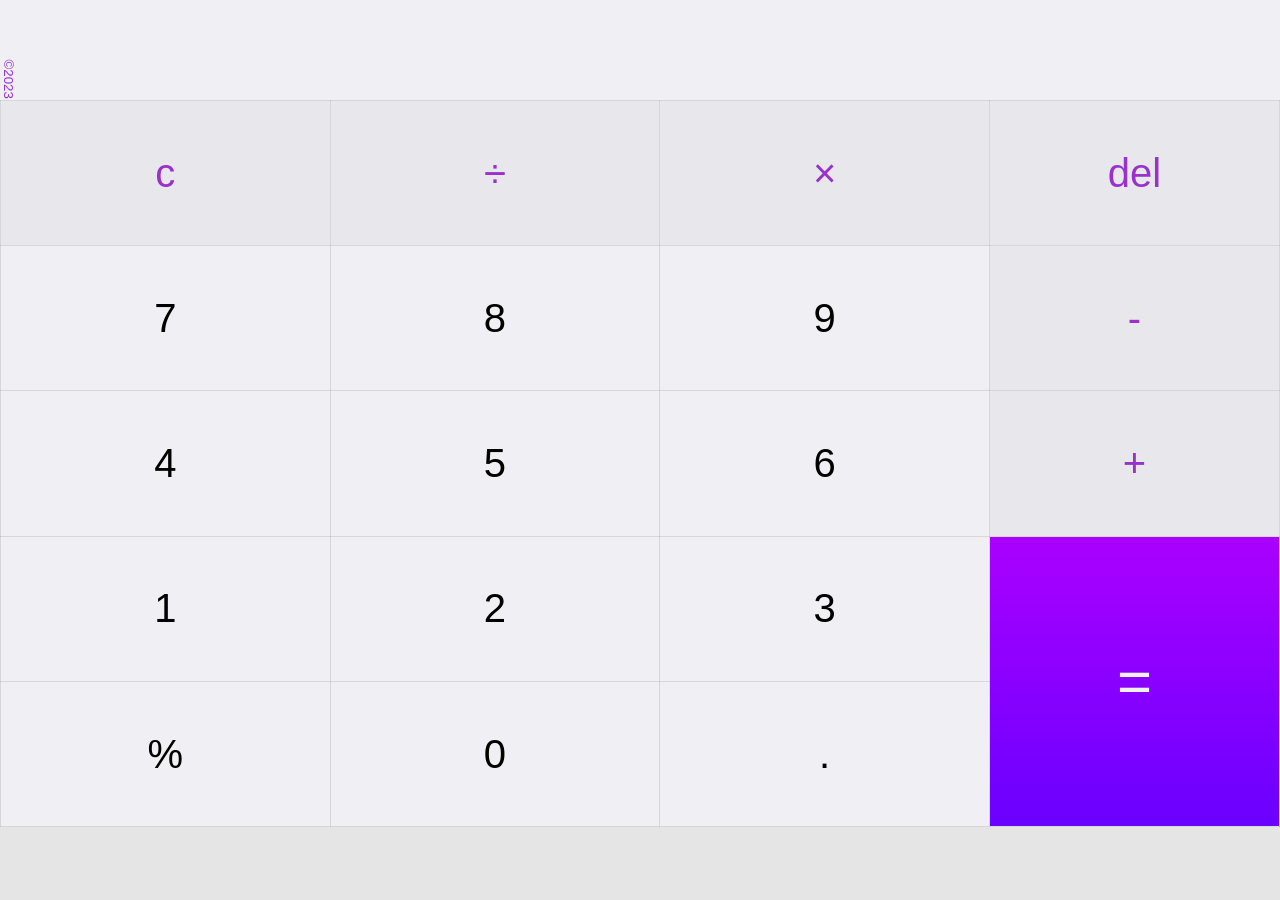
<file: index.html>
<!DOCTYPE html>
<html lang="en">

<head>
    <meta charset="UTF-8">
    <meta name="viewport" content="width=device-width, initial-scale=1.0">
    <link rel="stylesheet" href="css/style.css">
    <title>Machine</title>
</head>

<body>
    <hr id="hr">
    <div id="main">
        <div id="tete">
            <div id="ecran"></div>
            <div id="res"></div>
        </div>
        <p><sup>©2023</sup></p>
        <div id="container">
            <table id="tab">
                <colgroup>
                    <col style="width: 25%">
                    <col style="width: 25%">
                    <col style="width: 25%">
                    <col style="width: 22%">
                </colgroup>
                <tr class="blue">
                    <td><input name="btn" onclick="effaceTout()" type="button" value="c"></td>
                    <td><input name="btn" onclick="calcul(this.value)" type="button" value="÷"></td>
                    <td><input name="btn" onclick="calcul(this.value)" type="button" value="×"></td>
                    <td><input name="btn" onclick="efffacer()" type="button" value="del"></td>
                </tr>
                <tr>
                    <td><input name="btn" onclick="nombre(this.value)" type="button" value="7"></td>
                    <td><input name="btn" onclick="nombre(this.value)" type="button" value="8"></td>
                    <td><input name="btn" onclick="nombre(this.value)" type="button" value="9"></td>
                    <td class="blue"><input name="btn" onclick="calcul(this.value)" type="button" value="-"></td>
                </tr>
                <tr>
                    <td><input name="btn" onclick="nombre(this.value)" type="button" value="4"></td>
                    <td><input name="btn" onclick="nombre(this.value)" type="button" value="5"></td>
                    <td><input name="btn" onclick="nombre(this.value)" type="button" value="6"></td>
                    <td class="blue"><input name="btn" onclick="calcul(this.value)" type="button" value="+"></td>
                </tr>
                <tr>
                    <td><input name="btn" onclick="nombre(this.value)" type="button" value="1"></td>
                    <td><input name="btn" onclick="nombre(this.value)" type="button" value="2"></td>
                    <td><input name="btn" onclick="nombre(this.value)" type="button" value="3"></td>
                    <td id="egale" rowspan="2"><input name="btn" onclick="resultat()" type="button" value="="></td>
                </tr>
                <tr>
                    <td><input name="btn" onclick="pourcentage()" type="button" value="%"></td>
                    <td><input name="btn" onclick="nombre(this.value)" type="button" value="0"></td>
                    <td><input name="btn" onclick="nombre(this.value)" type="button" value="."></td>
                </tr>
            </table>
        </div>
    </div>
    <script src="js/script.js"></script>
</body>

</html>
</file>
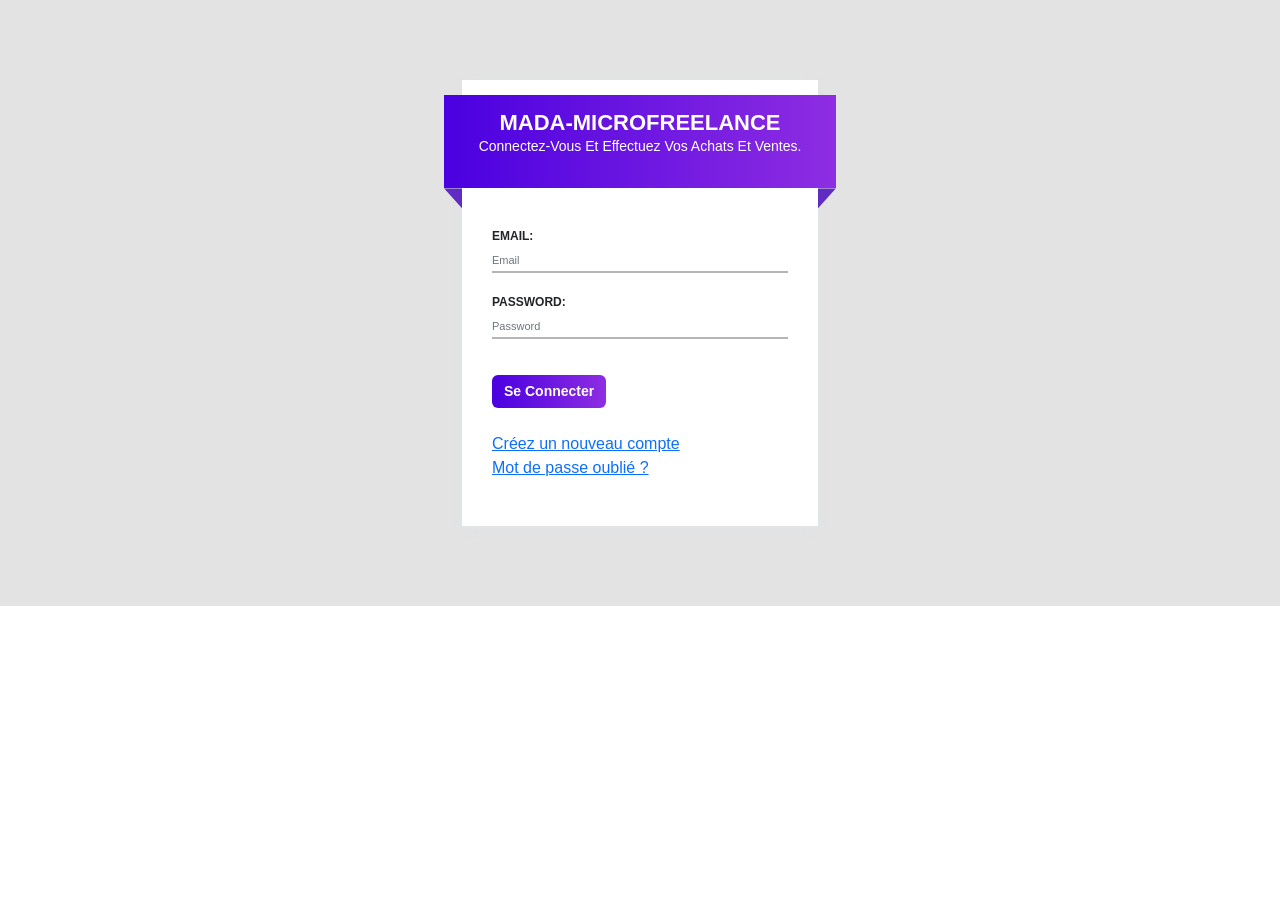
<file: login.html>
<!DOCTYPE html>
<html lang="fr">

<head>
    <meta charset="UTF-8">
    <meta http-equiv="X-UA-Compatible" content="IE=edge">
    <meta name="viewport" content="width=device-width, initial-scale=1.0">
    <link href="CSS/bootstrap.css" rel="stylesheet">
    <link href="CSS/signup.css" rel="stylesheet">
    <title>Inscription</title>
</head>

<body>
    <section class="bg">
        <div class="container">
            <div class="row d-flex justify-content-center">
                <div class="col-md-4">
                    <div class="form-wrap">
                        <div class="form-heading">
                            <h1>Mada-Microfreelance</h1>
                            <p>Connectez-vous et effectuez vos achats et ventes.</p>
                        </div>
                        <form name="regForm" id="regForm">
                            <div class="form-group">
                                <label>Email:</label>
                                <input type="email" class="form-control" id="email" name="" placeholder="Email">
                                <p id="p2"></p>
                            </div>
                            <div class="form-group">
                                <label>Password:</label>
                                <input type="password" class="form-control" id="password" name="" placeholder="Password">
                                <p id="p3"></p>
                            </div>
                            <div class="form-group">
                                <input type="submit" class="btn btn-primary btn-block" id="submit" value="Se connecter"><br><br>
                                <p id="autres"><a id="Code" href="signup.html" target="_blank">Créez un nouveau compte</a><br>
                                    <a id="" href="" target="_blank">Mot de passe oublié ?</a></p>
                            </div>
                        </form>
                    </div>
                </div>
            </div>
        </div>
    </section>
    <script type="text/javascript" src="JS/jquery-3.6.1.min.js"></script>
    <script type="text/javascript" src="JS/login.js"></script>
</body>

</html>
</file>
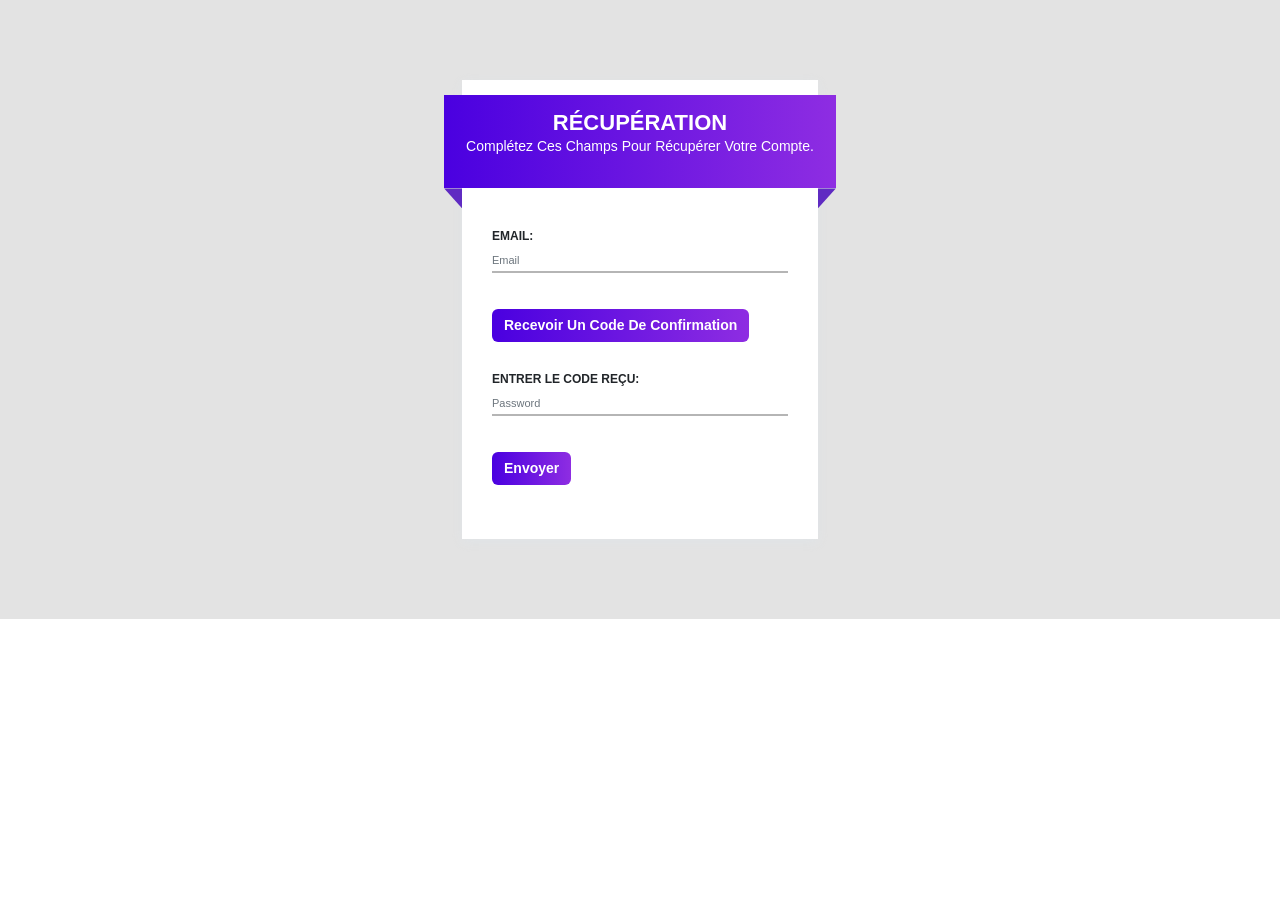
<file: mdp.html>
<!DOCTYPE html>
<html lang="fr">

<head>
    <meta charset="UTF-8">
    <meta http-equiv="X-UA-Compatible" content="IE=edge">
    <meta name="viewport" content="width=device-width, initial-scale=1.0">
    <link href="CSS/bootstrap.css" rel="stylesheet">
    <link href="CSS/signup.css" rel="stylesheet">
    <title>mdp</title>
</head>

<body>
    <section class="bg">
        <div class="container">
            <div class="row d-flex justify-content-center">
                <div class="col-md-4">
                    <div class="form-wrap">
                        <div class="form-heading">
                            <h1>Récupération</h1>
                            <p>Complétez ces champs pour récupérer votre compte.</p>
                        </div>
                        <form name="regForm" id="regForm">
                            <div class="form-group">
                                <label>Email:</label>
                                <input type="email" class="form-control" id="email" name="" placeholder="Email">
                                <p id="p2"></p>
                            </div>
                            <div class="form-group">
                                <input type="submit" class="btn btn-primary btn-block" id="submit1" value="Recevoir un code de confirmation"><br><br>
                            </div>
                            <div class="form-group">
                                <label>Entrer le code reçu:</label>
                                <input type="password" class="form-control" id="password" name="" placeholder="Password">
                                <p id="p3"></p>
                            </div>
                            <div class="form-group">
                                <input type="submit" class="btn btn-primary btn-block" id="submit2" value="Envoyer"><br><br>
                            </div>
                        </form>
                    </div>
                </div>
            </div>
        </div>
    </section>
    <script type="text/javascript" src="JS/jquery-3.6.1.min.js"></script>
    <script type="text/javascript" src="JS/mdp.js"></script>
</body>

</html>
</file>
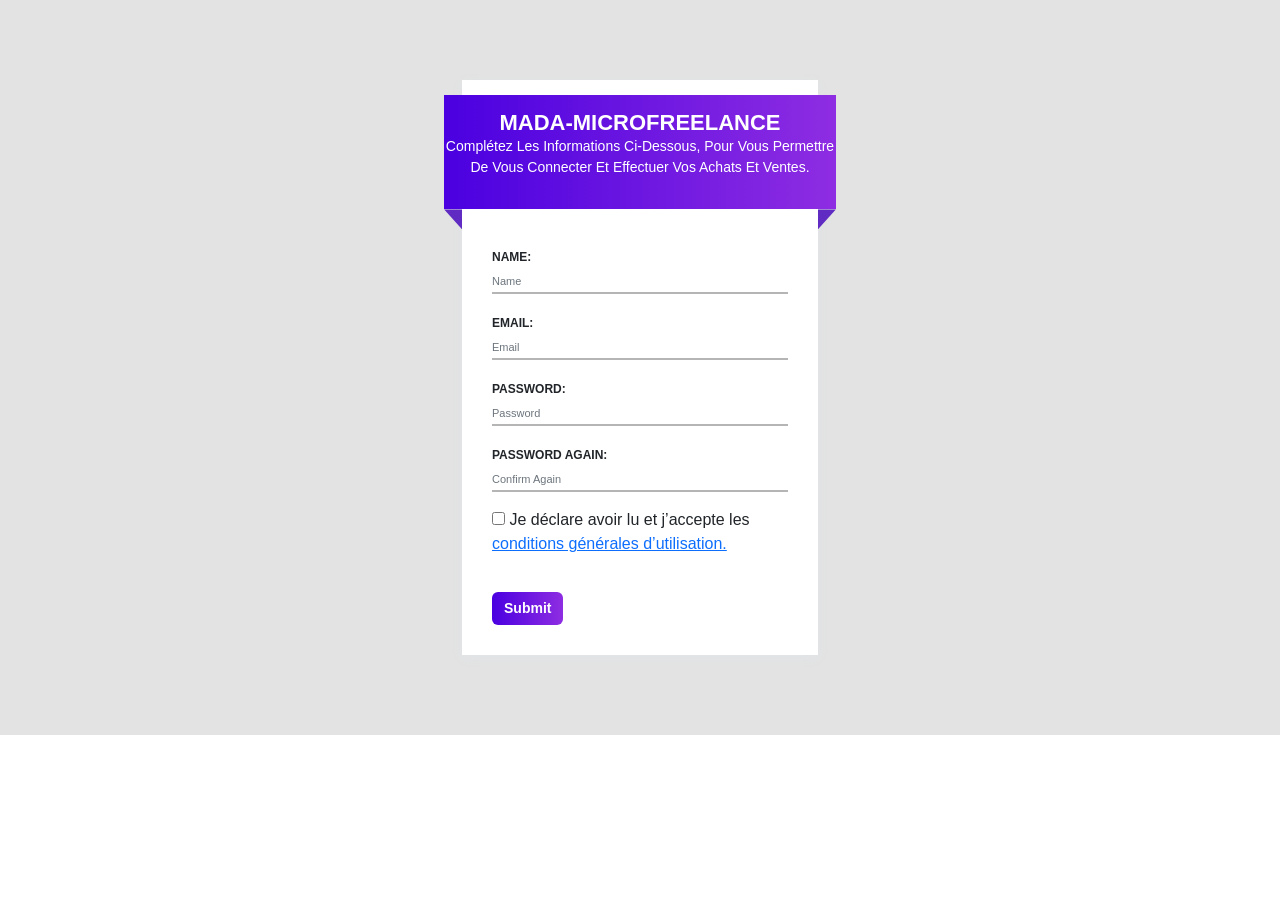
<file: signup.html>
<!DOCTYPE html>
<html lang="fr">

<head>
    <meta charset="UTF-8">
    <meta http-equiv="X-UA-Compatible" content="IE=edge">
    <meta name="viewport" content="width=device-width, initial-scale=1.0">
    <link href="CSS/bootstrap.css" rel="stylesheet">
    <link href="CSS/signup.css" rel="stylesheet">
    <title>Inscription</title>
</head>

<body>
    <section class="bg">
        <div class="container">
            <div class="row d-flex justify-content-center">
                <div class="col-md-4">
                    <div class="form-wrap">
                        <div class="form-heading">
                            <h1>Mada-Microfreelance</h1>
                            <p>Complétez les informations ci-dessous, pour vous permettre de vous connecter et effectuer vos achats et ventes.</p>
                        </div>
                        <form name="regForm" id="regForm">
                            <div class="form-group">
                                <label>Name:</label>
                                <input type="text" class="form-control" id="name" name="" placeholder="Name">
                                <p id="p1"></p>
                            </div>
                            <div class="form-group">
                                <label>Email:</label>
                                <input type="email" class="form-control" id="email" name="" placeholder="Email">
                                <p id="p2"></p>
                            </div>
                            <div class="form-group">
                                <label>Password:</label>
                                <input type="password" class="form-control" id="password" name="" placeholder="Password">
                                <p id="p3"></p>
                            </div>
                            <div class="form-group">
                                <label>Password again:</label>
                                <input type="password" class="form-control" id="confirmpassword" name="" placeholder="Confirm again">
                                <p id="p4"></p>
                            </div>
                            <div>
                                <p id="case"><input id="checkbox" type="checkbox" name="case" value="1" required> Je déclare avoir lu et j’accepte les <a href="">conditions générales d’utilisation.</a></p>
                            </div>
                            <div class="form-group">
                                <input type="submit" class="btn btn-primary btn-block" id="submit">
                            </div>
                        </form>
                    </div>
                </div>
            </div>
        </div>
    </section>
    <script type="text/javascript" src="JS/jquery-3.6.1.min.js"></script>
    <script type="text/javascript" src="JS/signup.js"></script>
</body>

</html>
</file>
<file: css/style.css>
body {
    font-family: arial;
    margin: 0px;
    font-weight: 300;
    background-color: rgb(0, 0, 0, 0.1);
}

#main {
    width: 100%;
    min-width: 300px;
    height: 100%;
}

p {
    top: 52px;
    left: -15px;
    position: absolute;
    font-family: arial;
    color: rgb(153, 51, 204);
    transform: rotate(90deg);
}

#ecran,
#res {
    background-color: rgb(239, 239, 244);
    position: absolute;
    font-family: sans-serif;
    padding-right: 0.7%;
    overflow: hidden;
    text-align: right;
    width: 99.3%;
    max-width: 100%;
    height: 50px;
    border: none;
    border-radius: 0px;
    transition: all 0.2s;
}

#res {
    top: 50px;
}

#tete {
    height: 15%;
    width: 100%;
    min-width: 300px;
    position: absolute;
}

#container {
    overflow: auto;
    background-color: rgb(239, 239, 244);
    position: absolute;
    width: 100%;
    min-width: 300px;
    height: 80.8%;
    top: 100px;
}

table {
    border-collapse: collapse;
    width: 100%;
    height: 100%;
    text-align: center;
}

#egale2 input {
    height: 150px;
}

tr {
    border: none !important;
}

td {
    border: 0.5px solid rgba(0, 0, 0, 0.1);
    padding: 0px;
}

input {
    display: inline-block;
    font-size: 40px;
    padding: 0px;
    margin: 0px;
    height: 100%;
    width: 100%;
    border: none;
    background-color: rgb(239, 239, 244);
    transition: all 0.1s;
}

input:active,
.blue input:active {
    background-color: rgba(203, 203, 203, 0.3);
}

.blue input {
    font-family: sans-serif;
    color: rgb(153, 50, 204);
    background-color: rgba(203, 203, 203, 0.2);
}

#egale input {
    border-radius: 0px;
    background-image: linear-gradient( rgb(170, 0, 255), rgb(106, 00, 255));
    color: rgb(239, 239, 244);
    font-size: 60px;
}

#egale input:active {
    background-image: linear-gradient( rgb(113, 0, 170), rgb(77, 0, 184));
}

hr {
    position: fixed;
    z-index: 1;
    border: none;
    width: 2px;
    height: 40px;
    right: 0.6%;
    top: -5px;
    animation: tsipika 1.5s linear infinite;
}

@keyframes tsipika {
    0% {
        background-color: blue;
    }
    60% {
        background-color: blue;
    }
    70% {
        background-color: transparent;
    }
    100% {
        background-color: transparent;
    }
}
</file>
<file: CSS/signup.css>
*{
    margin: 0;
    padding: 0;
    box-sizing: border-box;
}
.bg{
    background: #e3e3e3;
    padding: 80px 0px;
    font-family: 'Montserrat', sans-serif;
}
.form-wrap{
    position: relative;
    box-shadow: rgba(221, 230, 237, 0.4) 0px 3px 10px 0px;
    background: white;
}
#regForm{
    padding: 50px 30px 30px 30px;
}
.form-heading{
    position: relative;
    width: 110%;
    left: -5%;
    top: 15px;
    padding: 15px 0px;
    text-align: center;
    color: white;
    background: #8e2de2;
    background: linear-gradient(to right, #4a00e0, #8e2de2);
}
.form-heading:before{
    position: absolute;
    content: '';
    left: 0;
    bottom: -20px;
    width: 18px;
    height: 20px;
    background: #5f2bc2;
    clip-path: polygon(0 0, 100% 0, 100% 100%);
}
.form-heading:after{
    position: absolute;
    content: '';
    right: 0px;
    bottom: -20px;
    width: 18px;
    height: 20px;
    background: #5f2bc2;
    clip-path: polygon(0 0, 0 100%, 100% 0);
}
.form-heading h1{
    text-transform: uppercase;
    font-size: 22px;
    font-weight: 700;
    margin: 0px;
}
.form-heading p{
    text-transform: capitalize;
    font-size: 14px;
    font-weight: 500;
    padding: 0px;
}
#regForm label{
    text-transform: uppercase;
    font-size: 12px;
    font-weight: 600;
}
.form-control{
    border: none;
    padding: 0px;
    border-bottom: 2px solid #b5b5b5;
    border-radius: 0px;
}
.form-control:focus{
    box-shadow: none;
}
::placeholder{
    text-transform: capitalize;
    font-size: 11px;
    font-weight: 500;
    color: #b5b5b5;
}
.btn-primary{
    background: #8e2de2;
    border: none;
    margin: 20px 0px 0px 0px;
    text-transform: capitalize;
    font-size: 14px;
    font-weight: 600;
    background: linear-gradient(to right, #4a00e0, #8e2de2);
}
#p1, #p2, #p3, #p4{
    color: #ff0000;
    font-size: 13px;
    font-weight: 600;
}
</file>
